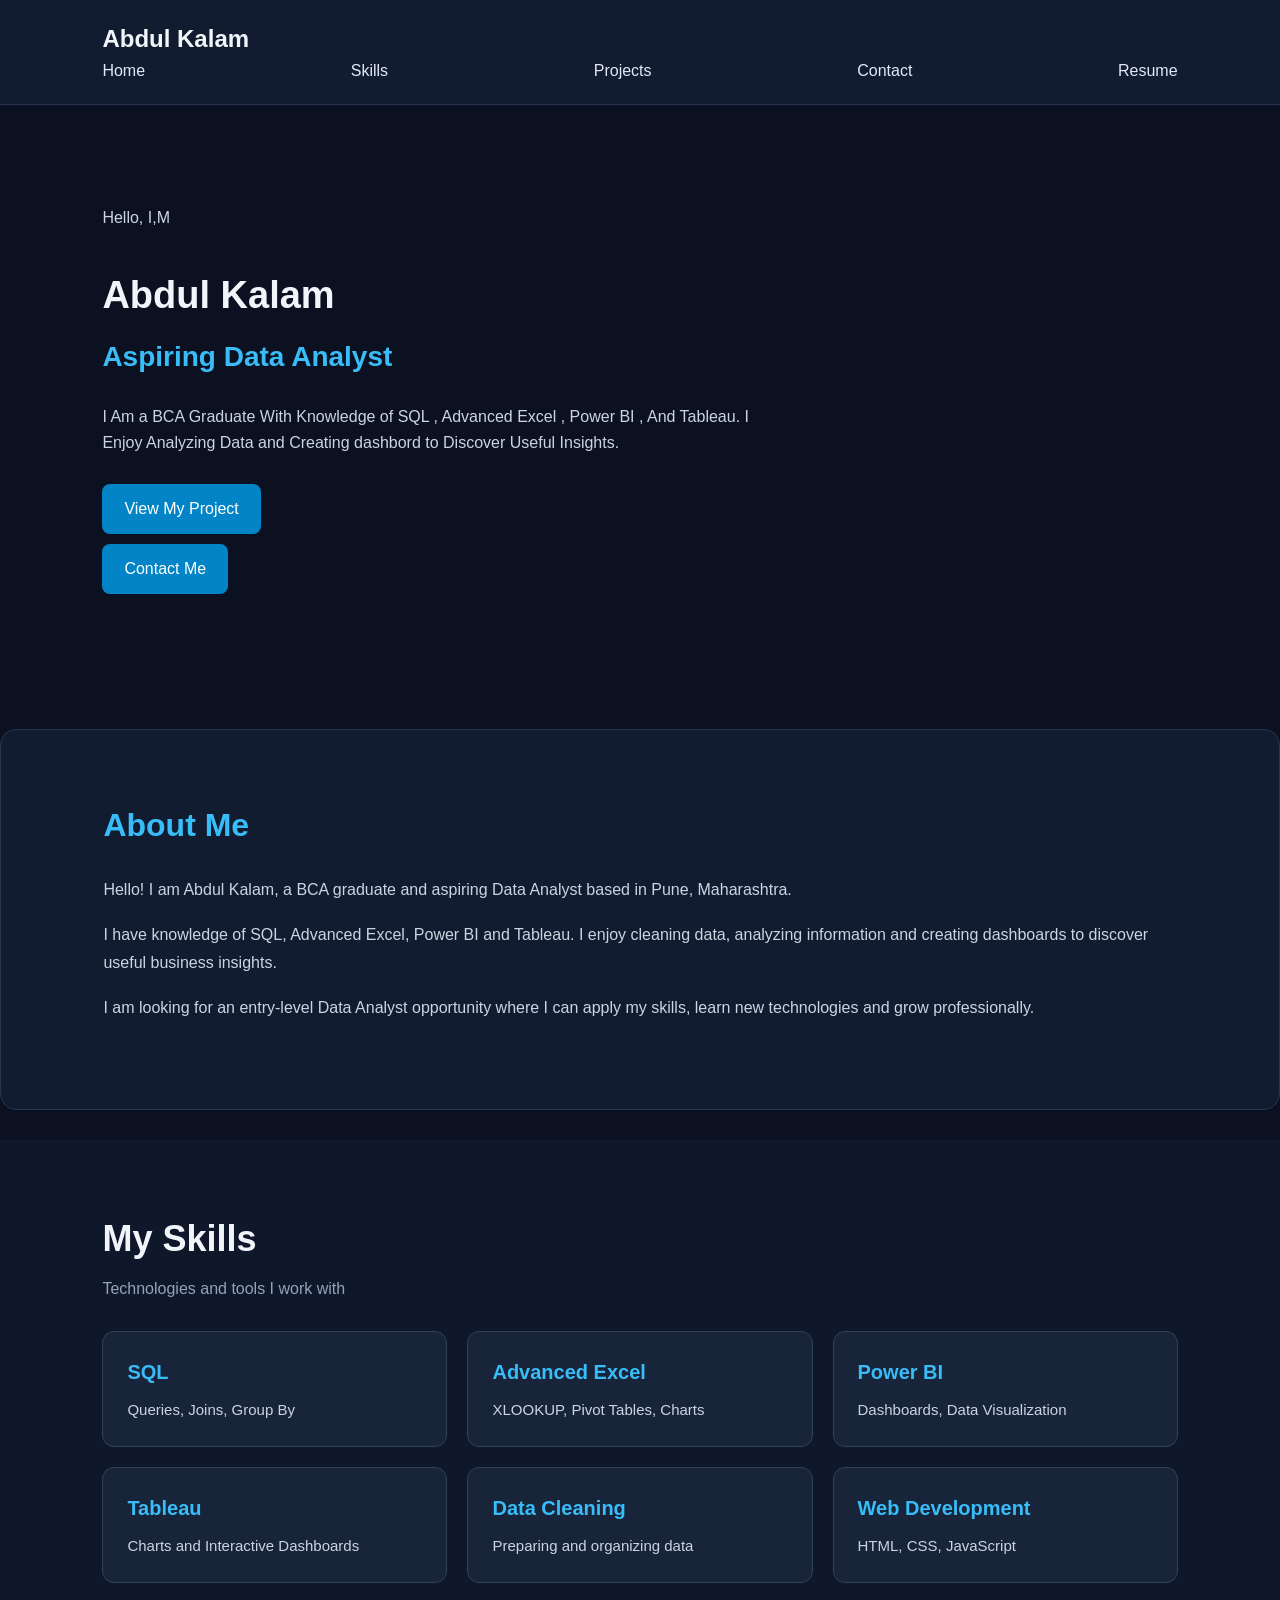
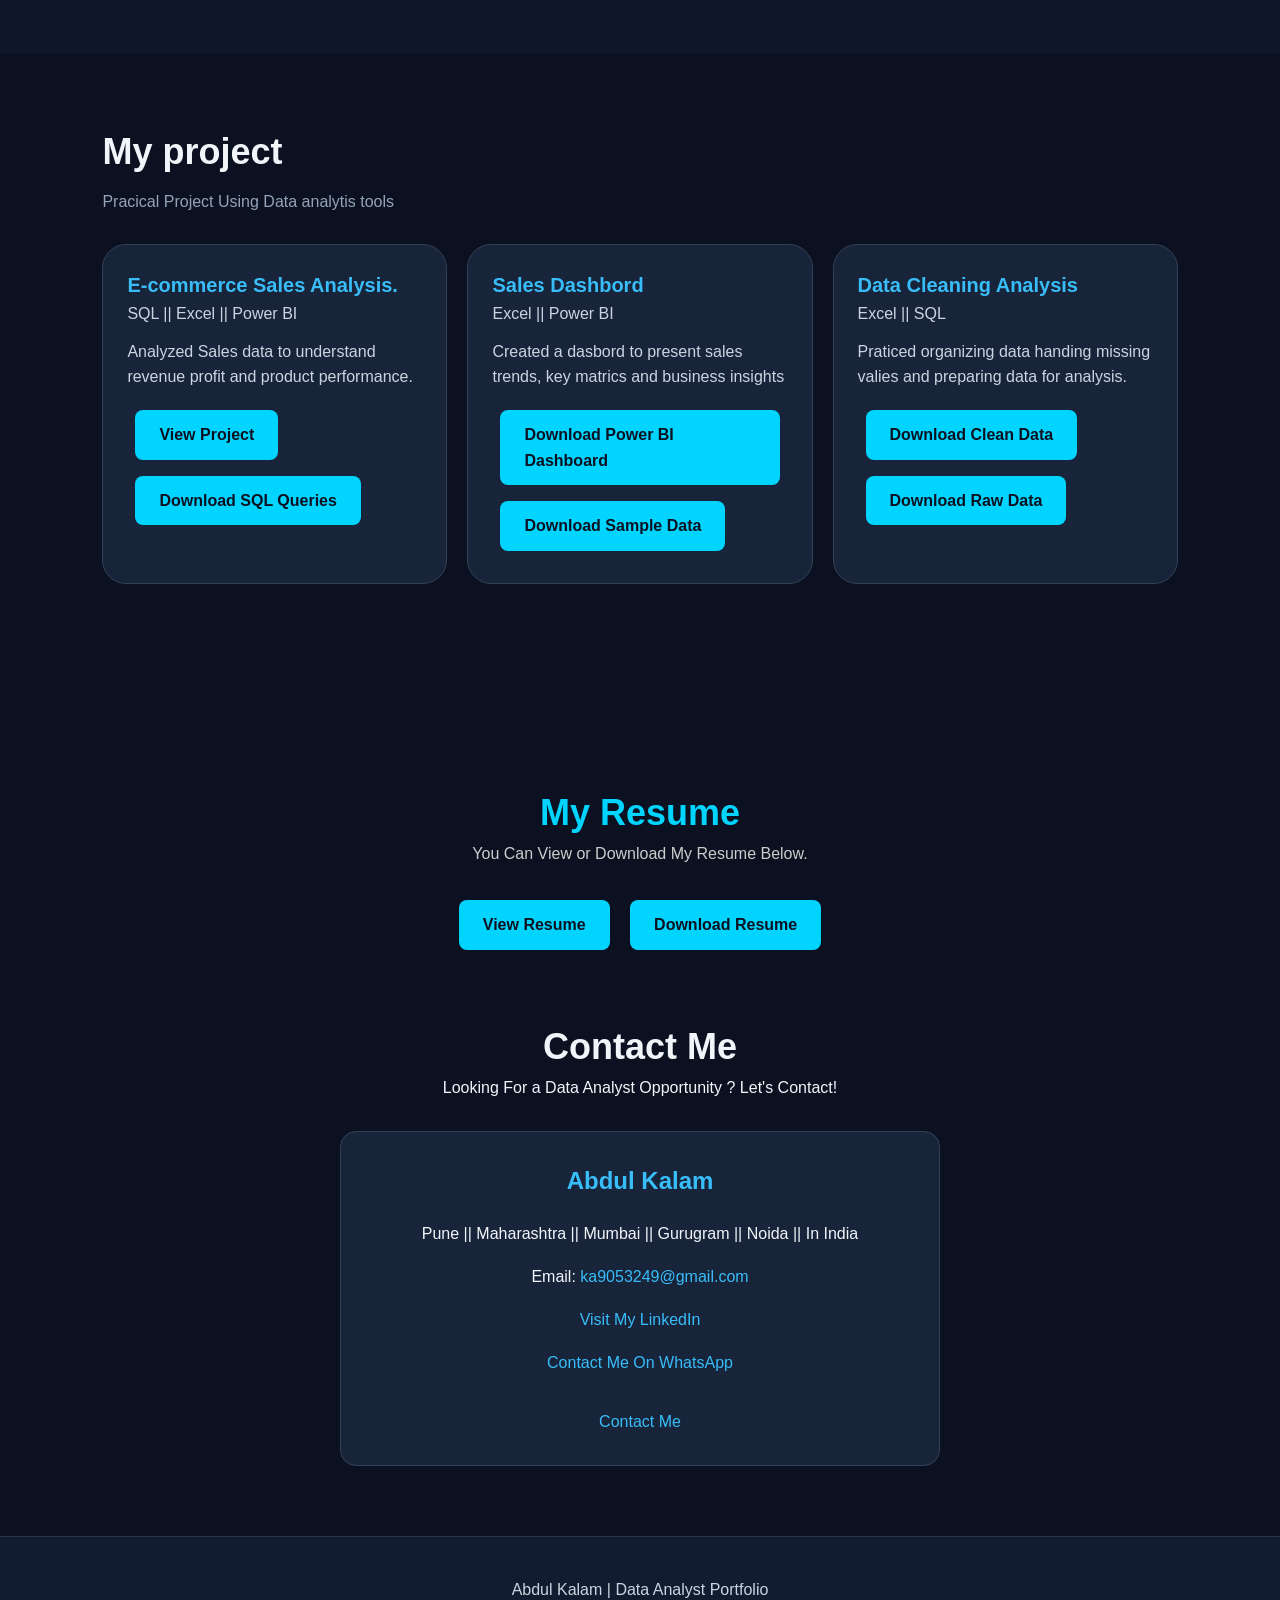
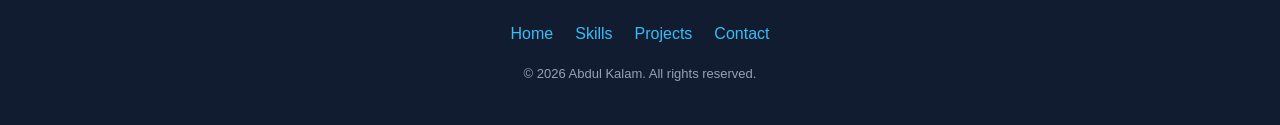
<file: index.html>
<!DOCTYPE html>
<html lang="en">
    <meta charset="UTF-8">
    <meta name="viewport" content="width=device-width, initial-scale=1.0">
    <title>AbdulKalam | Data Analysis Portfolio</title>
    <link rel="stylesheet" href = "style.css">
</head>
<body>
   <header><h2>Abdul Kalam </h2>
    <nav>
        <a href = "#home"> Home</a>
        <a href = "#skills"> Skills </a>
        <a href = "#projects"> Projects </a>
        <a href = "#contact"> Contact </a>
        <a href= "#resume"> Resume </a>
    </nav>
</header> 

<main>
   <section id="home">
    <p>Hello, I,M</p>
    <h1>Abdul Kalam</h1>
    <h2>Aspiring Data Analyst</h2>

    <p>
        I Am a BCA Graduate With Knowledge of
        SQL , Advanced Excel , Power BI , And Tableau.
        I Enjoy Analyzing Data and Creating dashbord to Discover
        Useful
        Insights.
    </p>

    <a href="#projects">View My Project</a>
    <a href="#contact">Contact Me</a>

   </section>
   <section id="about">
  <h2>About Me</h2>

  <p>
    Hello! I am Abdul Kalam, a BCA graduate
    and aspiring Data Analyst based in Pune,
    Maharashtra.
  </p>

  <p>
    I have knowledge of SQL, Advanced Excel,
    Power BI and Tableau. I enjoy cleaning data,
    analyzing information and creating dashboards
    to discover useful business insights.
  </p>

  <p>
    I am looking for an entry-level Data Analyst
    opportunity where I can apply my skills,
    learn new technologies and grow professionally.
  </p>
</section>
<section id="skills">
  <h2>My Skills</h2>
  <p class="section-subtitle">
    Technologies and tools I work with</p>

  <div class="skills-container">

    <div class="skill-card" 
    onclick="showskill('sql')">
      <h3>SQL</h3>
      <p>Queries, Joins, Group By</p>
    </div>

    <div class="skill-card"
    onclick="showskill('excel')">
      <h3>Advanced Excel</h3>
      <p>XLOOKUP, Pivot Tables, Charts</p>
    </div>

    <div class="skill-card"
    onclick="showskill('powerbi')">
      <h3>Power BI</h3>
      <p>Dashboards, Data Visualization</p>
    </div>

    <div class="skill-card"
    onclick="showskill('tableau')">
      <h3>Tableau</h3>
      <p>Charts and Interactive Dashboards</p>
    </div>

    <div class="skill-card"
    onclick="showskill('datacleaning')">
      <h3>Data Cleaning</h3>
      <p>Preparing and organizing data</p>
    </div>

    <div class="skill-card"
    onclick="showskill('webdevelopment')">
      <h3>Web Development</h3>
      <p>HTML, CSS, JavaScript</p>
    </div>

  </div>
  <div id="skill-details"
  class="skill-details" hidden>
</div>
</section>

<section id="projects">
  <h2>My project</h2>
  <p class="section-subtitle">
    Pracical Project Using Data analytis tools
  </p>
  <div class="projects-container">
    <div class="project-card">
      <h3>E-commerce Sales Analysis.</h3>
      <p class="Project-Tools"> SQL || Excel || Power BI </p>
      <P>Analyzed Sales data to understand revenue
        profit and product performance.
      </P>
    <a href="Project/ecommerce_project_insijects.txt"
     target="_blank"
     class="resume-btn">
     View Project
    </a>

     <a href="https://github.com/Abdul8418/abdul-kalam-portfolio/raw/refs/heads/main/Project/ecommerce_sales_analysis.sql"
     class="resume-btn">
     Download SQL Queries
    </a>
    </div>
    <div class="project-card">
      <h3>Sales Dashbord</h3>
      <p class="project-tools">Excel || Power BI</p>
      <p>Created a dasbord to present sales trends,
              key matrics and business insights
      </p>
    <a href="https://github.com/Abdul8418/abdul-kalam-portfolio/raw/refs/heads/main/Project/Ecommerce%20Dasboard.pbix"
     class="resume-btn">
     Download Power BI Dashboard
   </a>
      <a href="Projects/sales_dashboard_data.csv"
      class="resume-btn"download>
    Download Sample Data</a>
    </div>
    <div class="project-card">
      <h3>Data Cleaning Analysis</h3>
      <p class="project-tools">
        Excel || SQL</p>
    <p>Praticed organizing data handing missing 
         valies and preparing data for analysis.</p>
    <a href="Projects/Data_cleaning_Cleaned.xlsx"
    class="resume-btn"Download>
    Download Clean Data</a>
  <a href="Projects/data_cleaning_raw.csv"
  class="resume-btn"download>
 Download Raw Data</a>   

    </div>
  </div>
</section>
<section id="contact">
<section id="resume">
    <h2>My Resume</h2>
    <p>You Can View or Download My Resume Below.</p>
    <a href="Assets/Abdul_Kalam_Resume.pdf" target="_blank"
    class="resume-btn">View Resume</a>
    <a href="Assets/Abdul_Kalam_Resume.pdf" download class="resume-btn">Download Resume</a>
  </section>
  <h2>Contact Me</h2>
  <p class="section-cubtitle">
    Looking For a Data Analyst Opportunity ?
     Let's Contact!
  </p>
  <div class="contact-card">
    <h3>Abdul Kalam</h3>
    <p>Pune || Maharashtra || Mumbai || Gurugram || Noida || In India</p>
    <p>Email: <a href="mailto:ka9053249@gmail.com">ka9053249@gmail.com</a></p>
    <p><a href="https://www.linkedin.com/in/abdul-kalam-ansari8418" target="_blank" rel=noopener noreferrer">
      Visit My LinkedIn
    </a></p>
    <p><a href="https://wa.me/qr/QIUCAYEWCVBUB1" target="_blank" rel=noopener noreferrer">
     Contact Me On WhatsApp
    </a></p>
    <a class="contact-button" 
    href="mailto:ka9053249@gmail.com">Contact Me
    </a>
  </div>
</section>
<footer class="footer">
  <p>Abdul Kalam | Data Analyst Portfolio</p>

  <div class="footer-links">
    <a href="#home">Home</a>
    <a href="#skills">Skills</a>
    <a href="#projects">Projects</a>
    <a href="#contact">Contact</a>
  </div>

  <p class="copyright">
    &copy; 2026 Abdul Kalam. All rights reserved.
  </p>
</footer>
</main>
<script src="csript.js"></script>
</body>
</html>
</file>
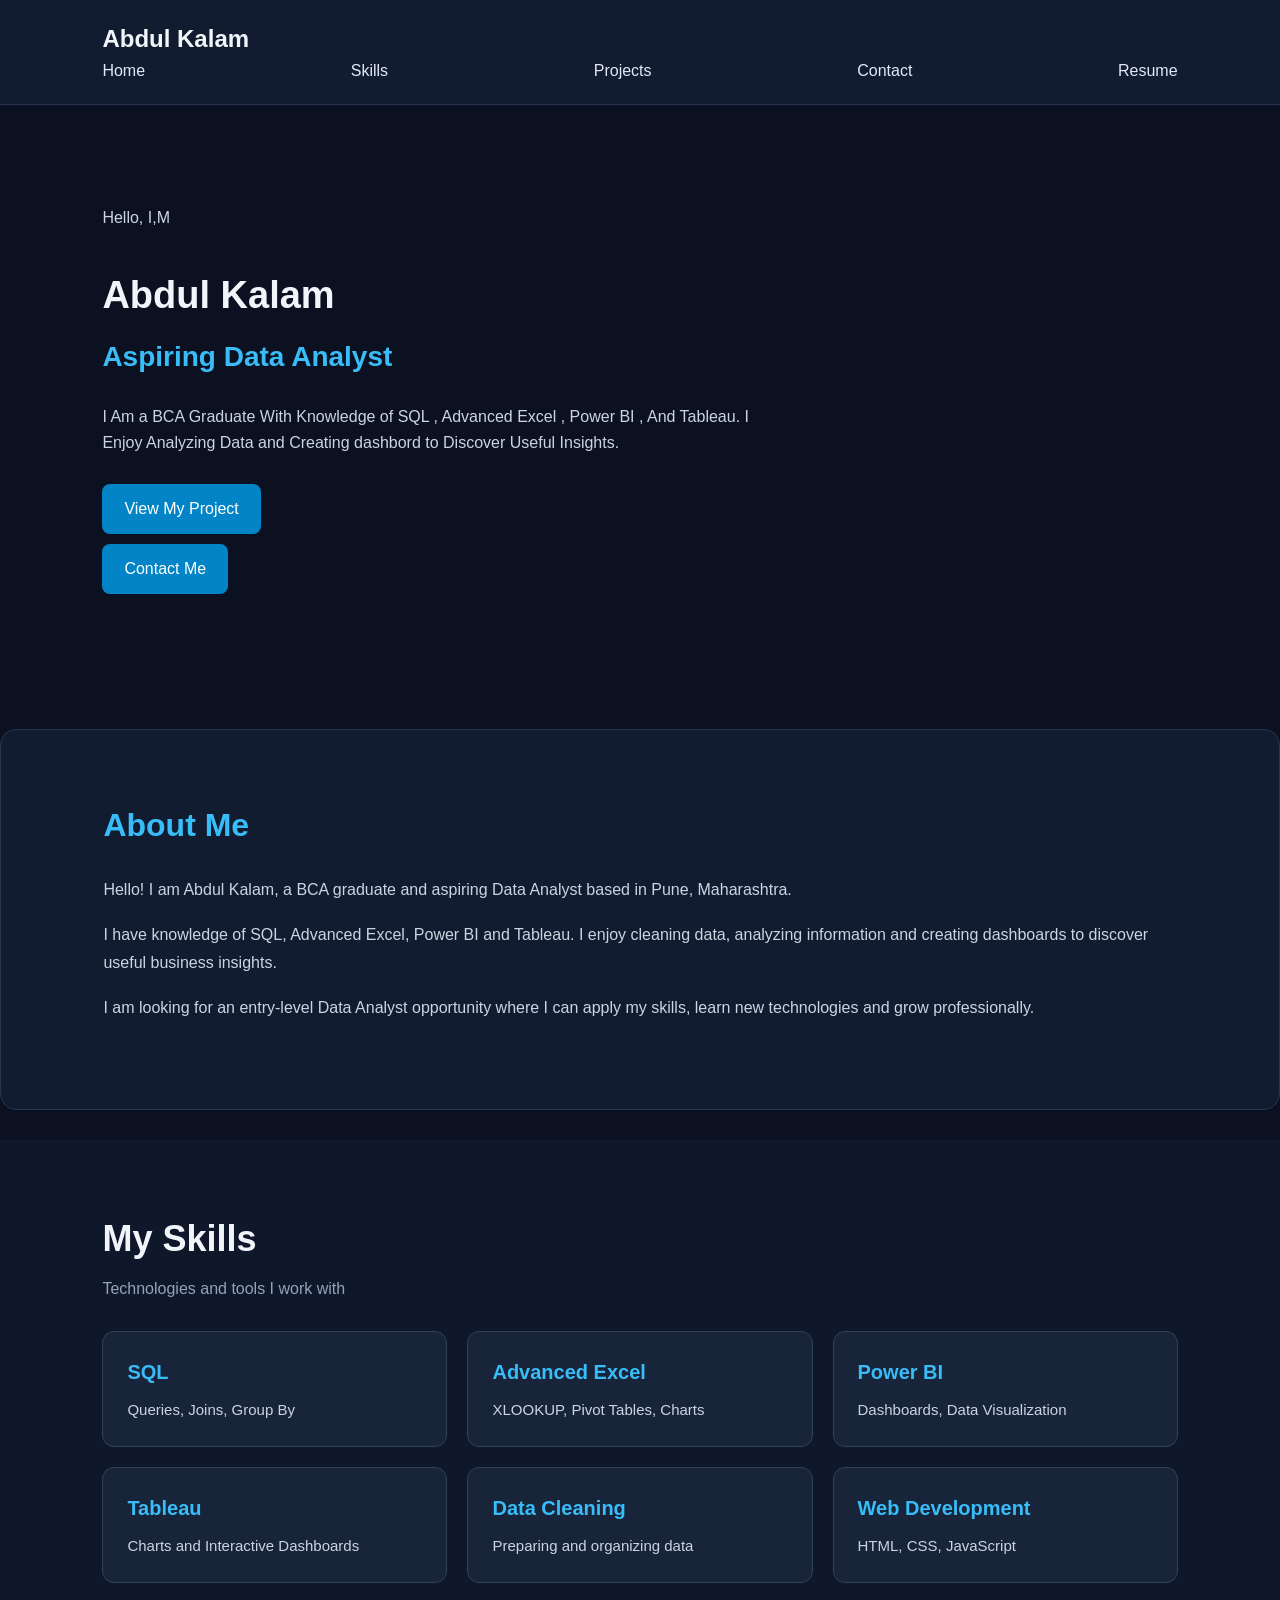
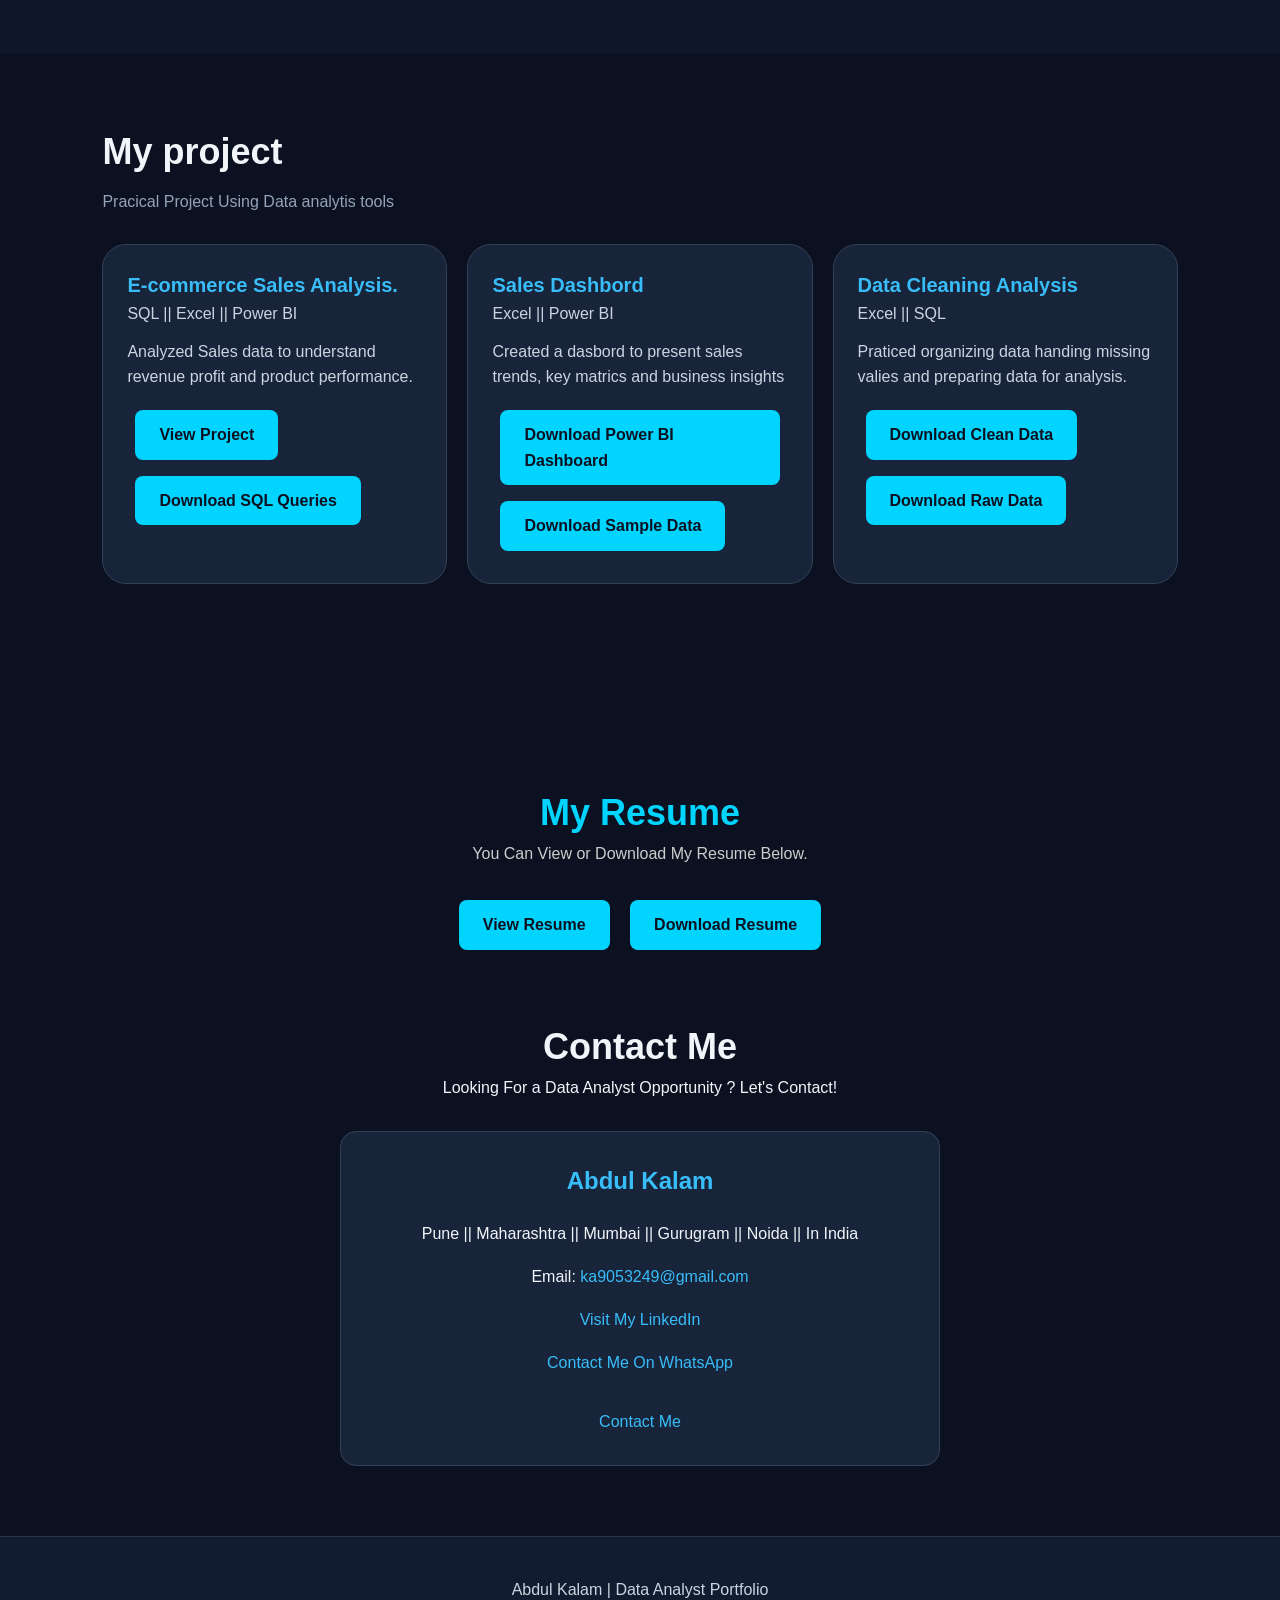
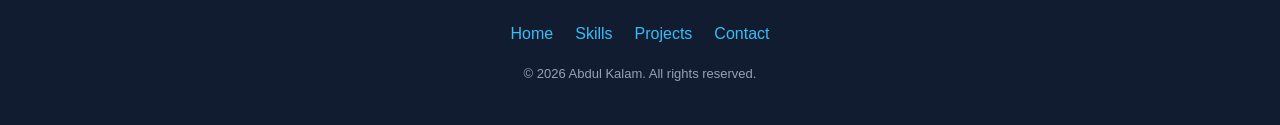
<file: Indelx.html>
<!DOCTYPE html>
<html lang="en">
    <meta charset="UTF-8">
    <meta name="viewport" content="width=device-width, initial-scale=1.0">
    <title>AbdulKalam | Data Analysis Portfolio</title>
    <link rel="stylesheet" href = "index.css">
</head>
<body>
   <header><h2>Abdul Kalam </h2>
    <nav>
        <a href = "#home"> Home</a>
        <a href = "#skills"> Skills </a>
        <a href = "#projects"> Projects </a>
        <a href = "#contact"> Contact </a>
        <a href= "#resume"> Resume </a>
    </nav>
</header> 

<main>
   <section id="home">
    <p>Hello, I,M</p>
    <h1>Abdul Kalam</h1>
    <h2>Aspiring Data Analyst</h2>

    <p>
        I Am a BCA Graduate With Knowledge of
        SQL , Advanced Excel , Power BI , And Tableau.
        I Enjoy Analyzing Data and Creating dashbord to Discover
        Useful
        Insights.
    </p>

    <a href="#projects">View My Project</a>
    <a href="#contact">Contact Me</a>

   </section>
   <section id="about">
  <h2>About Me</h2>

  <p>
    Hello! I am Abdul Kalam, a BCA graduate
    and aspiring Data Analyst based in Pune,
    Maharashtra.
  </p>

  <p>
    I have knowledge of SQL, Advanced Excel,
    Power BI and Tableau. I enjoy cleaning data,
    analyzing information and creating dashboards
    to discover useful business insights.
  </p>

  <p>
    I am looking for an entry-level Data Analyst
    opportunity where I can apply my skills,
    learn new technologies and grow professionally.
  </p>
</section>
<section id="skills">
  <h2>My Skills</h2>
  <p class="section-subtitle">
    Technologies and tools I work with</p>

  <div class="skills-container">

    <div class="skill-card" 
    onclick="showskill('sql')">
      <h3>SQL</h3>
      <p>Queries, Joins, Group By</p>
    </div>

    <div class="skill-card"
    onclick="showskill('excel')">
      <h3>Advanced Excel</h3>
      <p>XLOOKUP, Pivot Tables, Charts</p>
    </div>

    <div class="skill-card"
    onclick="showskill('powerbi')">
      <h3>Power BI</h3>
      <p>Dashboards, Data Visualization</p>
    </div>

    <div class="skill-card"
    onclick="showskill('tableau')">
      <h3>Tableau</h3>
      <p>Charts and Interactive Dashboards</p>
    </div>

    <div class="skill-card"
    onclick="showskill('datacleaning')">
      <h3>Data Cleaning</h3>
      <p>Preparing and organizing data</p>
    </div>

    <div class="skill-card"
    onclick="showskill('webdevelopment')">
      <h3>Web Development</h3>
      <p>HTML, CSS, JavaScript</p>
    </div>

  </div>
  <div id="skill-details"
  class="skill-details" hidden>
</div>
</section>

<section id="projects">
  <h2>My project</h2>
  <p class="section-subtitle">
    Pracical Project Using Data analytis tools
  </p>
  <div class="projects-container">
    <div class="project-card">
      <h3>E-commerce Sales Analysis.</h3>
      <p class="Project-Tools"> SQL || Excel || Power BI </p>
      <P>Analyzed Sales data to understand revenue
        profit and product performance.
      </P>
      <a href="Projects/ecommerce_project_insijects.txt"="_blank" class="
      resume-btn">View Project</a>
      <a href="Projects/ecommerce_sales_analysis.sql"
      class="resume-btn"
      download>Download SQL Queries</a>
    </div>
    <div class="project-card">
      <h3>Sales Dashbord</h3>
      <p class="project-tools">Excel || Power BI</p>
      <p>Created a dasbord to present sales trends,
              key matrics and business insights
      </p>
      <a href="Projects/Ecommerce Dasboard.pbix"
      class="resume-btn" download>
      Download Power BI Dashboard</a>

      <a href="Projects/sales_dashboard_data.csv"
      class="resume-btn"download>
    Download Sample Data</a>
    </div>
    <div class="project-card">
      <h3>Data Cleaning Analysis</h3>
      <p class="project-tools">
        Excel || SQL</p>
    <p>Praticed organizing data handing missing 
         valies and preparing data for analysis.</p>
    <a href="Projects/Data_cleaning_Cleaned.xlsx"
    class="resume-btn"Download>
    Download Clean Data</a>
  <a href="Projects/data_cleaning_raw.csv"
  class="resume-btn"download>
 Download Raw Data</a>   

    </div>
  </div>
</section>
<section id="contact">
<section id="resume">
    <h2>My Resume</h2>
    <p>You Can View or Download My Resume Below.</p>
    <a href="Assets/Abdul_Kalam_Resume.pdf" target="_blank"
    class="resume-btn">View Resume</a>
    <a href="Assets/Abdul_Kalam_Resume.pdf" download class="resume-btn">Download Resume</a>
  </section>
  <h2>Contact Me</h2>
  <p class="section-cubtitle">
    Looking For a Data Analyst Opportunity ?
     Let's Contact!
  </p>
  <div class="contact-card">
    <h3>Abdul Kalam</h3>
    <p>Pune || Maharashtra || Mumbai || Gurugram || Noida || In India</p>
    <p>Email: <a href="mailto:ka9053249@gmail.com">ka9053249@gmail.com</a></p>
    <p><a href="https://www.linkedin.com/in/abdul-kalam-ansari8418" target="_blank" rel=noopener noreferrer">
      Visit My LinkedIn
    </a></p>
    <p><a href="https://wa.me/qr/QIUCAYEWCVBUB1" target="_blank" rel=noopener noreferrer">
     Contact Me On WhatsApp
    </a></p>
    <a class="contact-button" 
    href="mailto:ka9053249@gmail.com">Contact Me
    </a>
  </div>
</section>
<footer class="footer">
  <p>Abdul Kalam | Data Analyst Portfolio</p>

  <div class="footer-links">
    <a href="#home">Home</a>
    <a href="#skills">Skills</a>
    <a href="#projects">Projects</a>
    <a href="#contact">Contact</a>
  </div>

  <p class="copyright">
    &copy; 2026 Abdul Kalam. All rights reserved.
  </p>
</footer>
</main>
<script src="csript.js"></script>
</body>
</html>
</file>
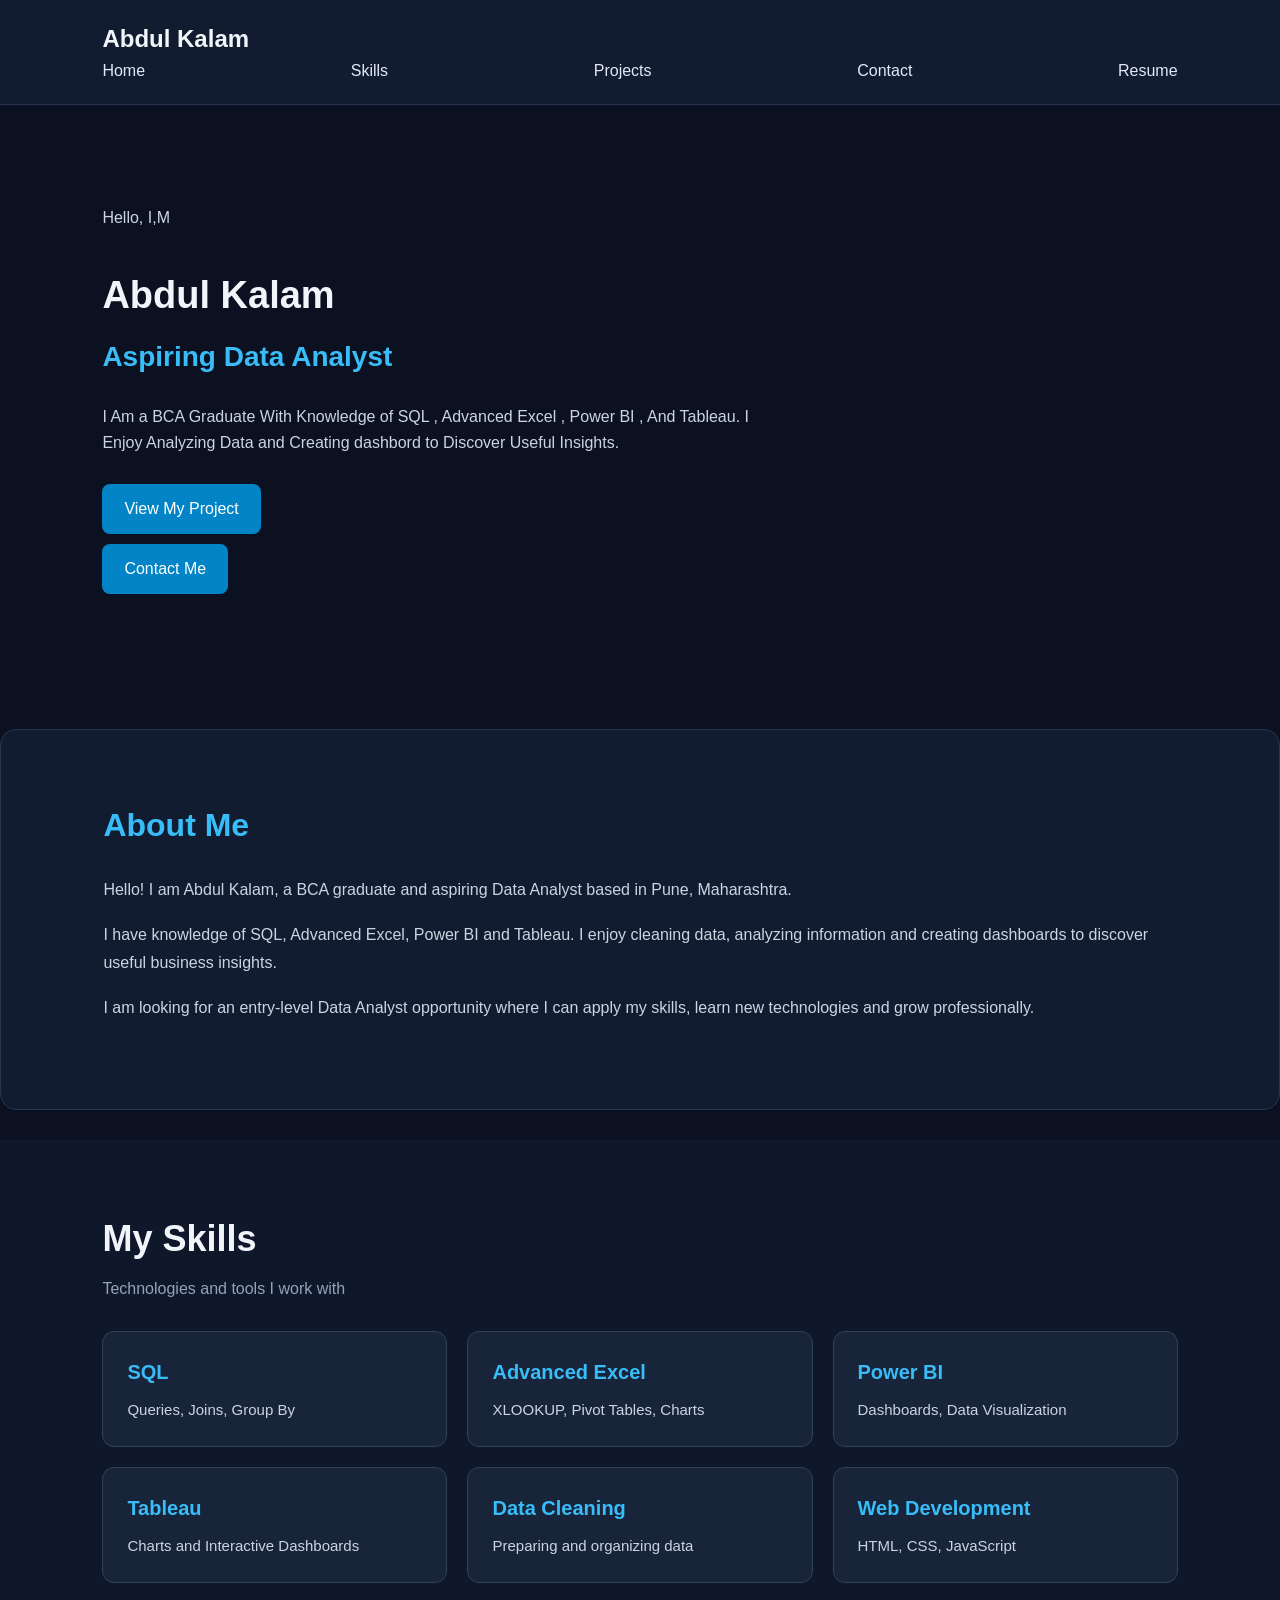
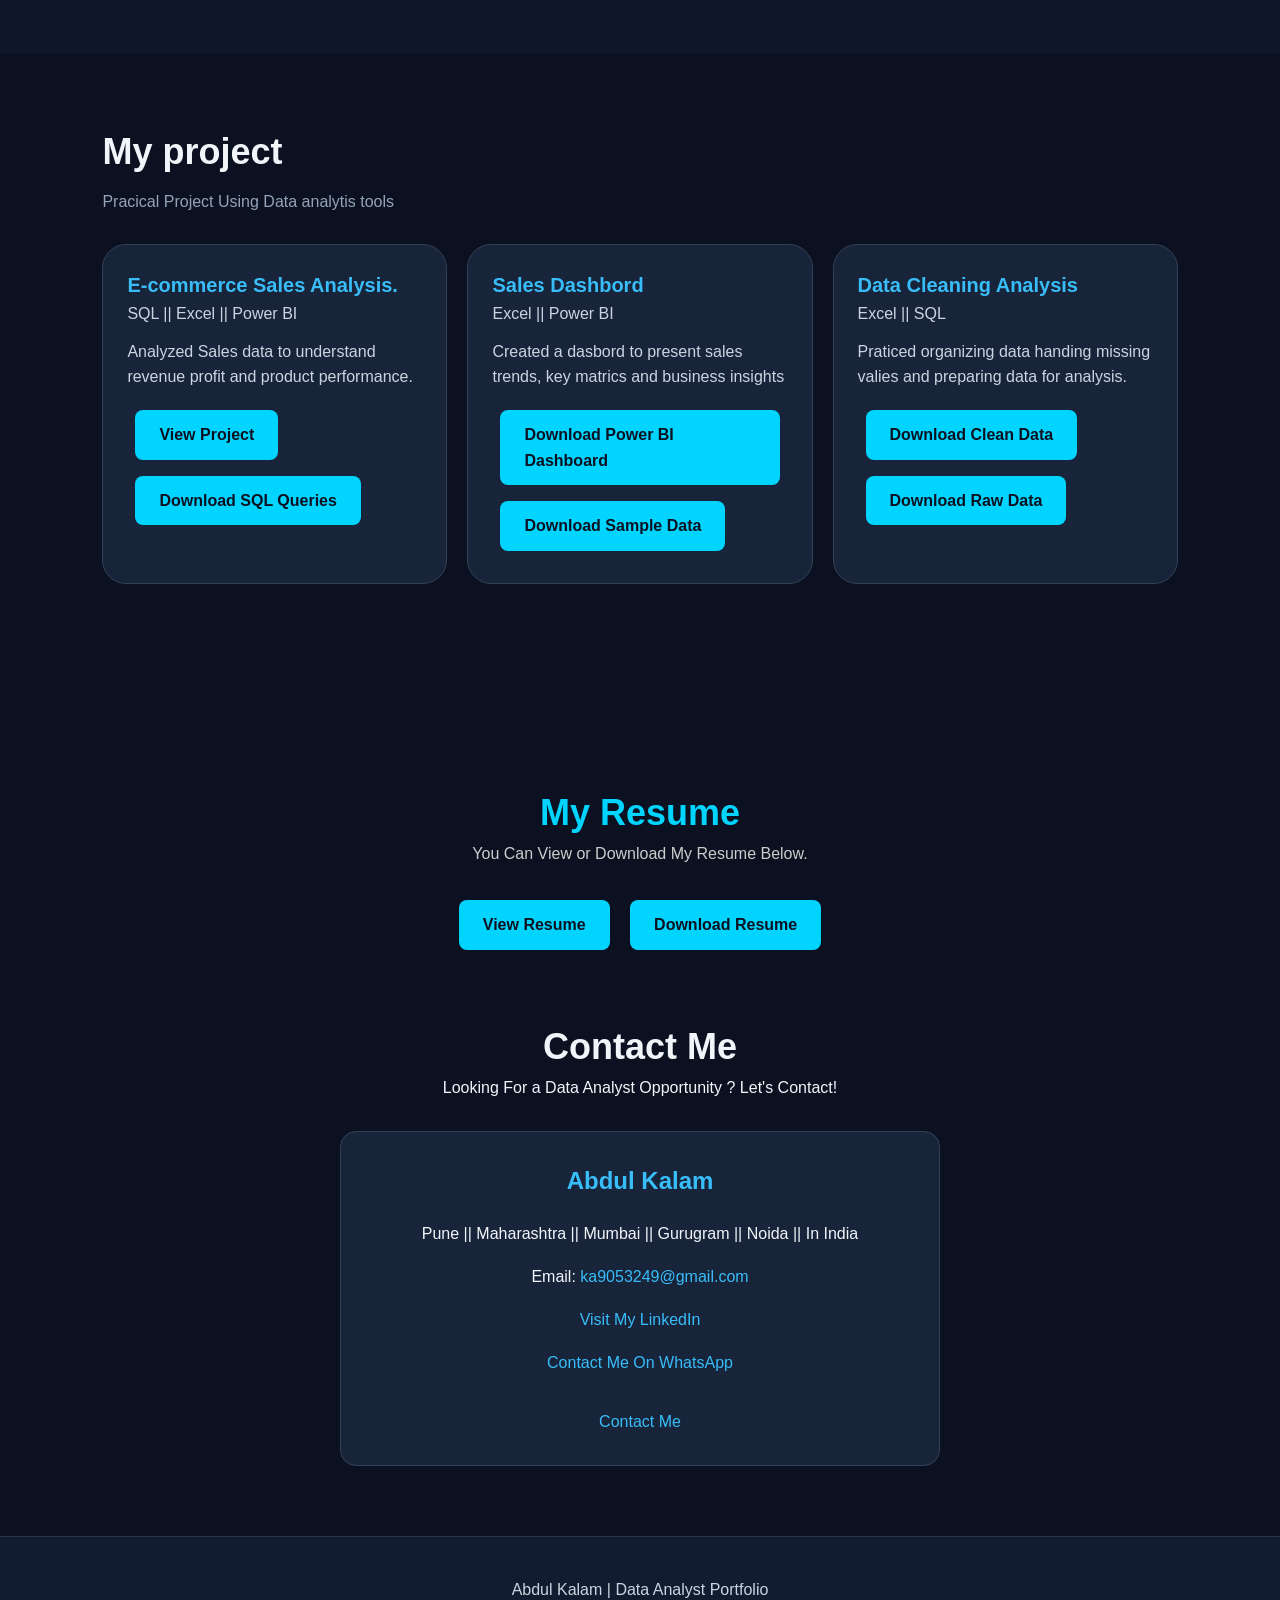
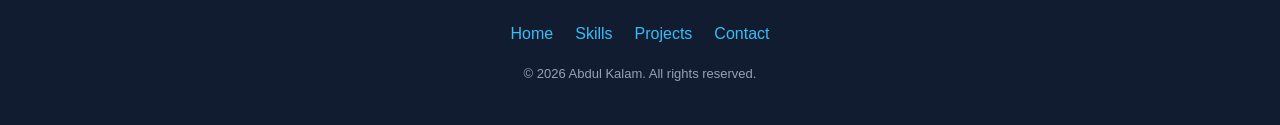
<file: indelx.html>
<!DOCTYPE html>
<html lang="en">
    <meta charset="UTF-8">
    <meta name="viewport" content="width=device-width, initial-scale=1.0">
    <title>AbdulKalam | Data Analysis Portfolio</title>
    <link rel="stylesheet" href = "index.css">
</head>
<body>
   <header><h2>Abdul Kalam </h2>
    <nav>
        <a href = "#home"> Home</a>
        <a href = "#skills"> Skills </a>
        <a href = "#projects"> Projects </a>
        <a href = "#contact"> Contact </a>
        <a href= "#resume"> Resume </a>
    </nav>
</header> 

<main>
   <section id="home">
    <p>Hello, I,M</p>
    <h1>Abdul Kalam</h1>
    <h2>Aspiring Data Analyst</h2>

    <p>
        I Am a BCA Graduate With Knowledge of
        SQL , Advanced Excel , Power BI , And Tableau.
        I Enjoy Analyzing Data and Creating dashbord to Discover
        Useful
        Insights.
    </p>

    <a href="#projects">View My Project</a>
    <a href="#contact">Contact Me</a>

   </section>
   <section id="about">
  <h2>About Me</h2>

  <p>
    Hello! I am Abdul Kalam, a BCA graduate
    and aspiring Data Analyst based in Pune,
    Maharashtra.
  </p>

  <p>
    I have knowledge of SQL, Advanced Excel,
    Power BI and Tableau. I enjoy cleaning data,
    analyzing information and creating dashboards
    to discover useful business insights.
  </p>

  <p>
    I am looking for an entry-level Data Analyst
    opportunity where I can apply my skills,
    learn new technologies and grow professionally.
  </p>
</section>
<section id="skills">
  <h2>My Skills</h2>
  <p class="section-subtitle">
    Technologies and tools I work with</p>

  <div class="skills-container">

    <div class="skill-card" 
    onclick="showskill('sql')">
      <h3>SQL</h3>
      <p>Queries, Joins, Group By</p>
    </div>

    <div class="skill-card"
    onclick="showskill('excel')">
      <h3>Advanced Excel</h3>
      <p>XLOOKUP, Pivot Tables, Charts</p>
    </div>

    <div class="skill-card"
    onclick="showskill('powerbi')">
      <h3>Power BI</h3>
      <p>Dashboards, Data Visualization</p>
    </div>

    <div class="skill-card"
    onclick="showskill('tableau')">
      <h3>Tableau</h3>
      <p>Charts and Interactive Dashboards</p>
    </div>

    <div class="skill-card"
    onclick="showskill('datacleaning')">
      <h3>Data Cleaning</h3>
      <p>Preparing and organizing data</p>
    </div>

    <div class="skill-card"
    onclick="showskill('webdevelopment')">
      <h3>Web Development</h3>
      <p>HTML, CSS, JavaScript</p>
    </div>

  </div>
  <div id="skill-details"
  class="skill-details" hidden>
</div>
</section>

<section id="projects">
  <h2>My project</h2>
  <p class="section-subtitle">
    Pracical Project Using Data analytis tools
  </p>
  <div class="projects-container">
    <div class="project-card">
      <h3>E-commerce Sales Analysis.</h3>
      <p class="Project-Tools"> SQL || Excel || Power BI </p>
      <P>Analyzed Sales data to understand revenue
        profit and product performance.
      </P>
      <a href="Projects/ecommerce_project_insijects.txt"="_blank" class="
      resume-btn">View Project</a>
      <a href="Projects/ecommerce_sales_analysis.sql"
      class="resume-btn"
      download>Download SQL Queries</a>
    </div>
    <div class="project-card">
      <h3>Sales Dashbord</h3>
      <p class="project-tools">Excel || Power BI</p>
      <p>Created a dasbord to present sales trends,
              key matrics and business insights
      </p>
      <a href="Projects/Ecommerce Dasboard.pbix"
      class="resume-btn" download>
      Download Power BI Dashboard</a>

      <a href="Projects/sales_dashboard_data.csv"
      class="resume-btn"download>
    Download Sample Data</a>
    </div>
    <div class="project-card">
      <h3>Data Cleaning Analysis</h3>
      <p class="project-tools">
        Excel || SQL</p>
    <p>Praticed organizing data handing missing 
         valies and preparing data for analysis.</p>
    <a href="Projects/Data_cleaning_Cleaned.xlsx"
    class="resume-btn"Download>
    Download Clean Data</a>
  <a href="Projects/data_cleaning_raw.csv"
  class="resume-btn"download>
 Download Raw Data</a>   

    </div>
  </div>
</section>
<section id="contact">
<section id="resume">
    <h2>My Resume</h2>
    <p>You Can View or Download My Resume Below.</p>
    <a href="Assets/Abdul_Kalam_Resume.pdf" target="_blank"
    class="resume-btn">View Resume</a>
    <a href="Assets/Abdul_Kalam_Resume.pdf" download class="resume-btn">Download Resume</a>
  </section>
  <h2>Contact Me</h2>
  <p class="section-cubtitle">
    Looking For a Data Analyst Opportunity ?
     Let's Contact!
  </p>
  <div class="contact-card">
    <h3>Abdul Kalam</h3>
    <p>Pune || Maharashtra || Mumbai || Gurugram || Noida || In India</p>
    <p>Email: <a href="mailto:ka9053249@gmail.com">ka9053249@gmail.com</a></p>
    <p><a href="https://www.linkedin.com/in/abdul-kalam-ansari8418" target="_blank" rel=noopener noreferrer">
      Visit My LinkedIn
    </a></p>
    <p><a href="https://wa.me/qr/QIUCAYEWCVBUB1" target="_blank" rel=noopener noreferrer">
     Contact Me On WhatsApp
    </a></p>
    <a class="contact-button" 
    href="mailto:ka9053249@gmail.com">Contact Me
    </a>
  </div>
</section>
<footer class="footer">
  <p>Abdul Kalam | Data Analyst Portfolio</p>

  <div class="footer-links">
    <a href="#home">Home</a>
    <a href="#skills">Skills</a>
    <a href="#projects">Projects</a>
    <a href="#contact">Contact</a>
  </div>

  <p class="copyright">
    &copy; 2026 Abdul Kalam. All rights reserved.
  </p>
</footer>
</main>
<script src="csript.js"></script>
</body>
</html>
</file>
<file: style.css>
*{
    margin: 0;
    padding: 0;
    box-sizing: border-box;
}
html{
    scroll-behavior: smooth;
}

body{
    font-family: Arial, sans-serif;
    background-color: #0b1120;
    color: #f1f5f9;
    line-height: 1.6;
}

header{
    background-color: #111c30;
    padding: 20px 8%;
    border-bottom: 1px solid #26354d;
}

nav{
    display: flex;
    justify-content: space-between;
    align-items: center;
    flex-wrap: wrap;
    gap: 20px;
}

nav h2{
    color: #38bdf8;
}
 nav ul{
    display: flex;
    list-style: none;
    gap: 24px;
    flex-wrap: wrap;
 }

 nav a{
    color: #e2e8f8;
    text-decoration: none;
 }
 nav a:hover{
    color: #38bdf8;
 }
 
 #home{
    min-width: 80vh;
    padding: 100px 8%;
    display: flex;
    flex-direction: column;
    justify-content: center;
    align-items: center;
    align-items: flex-start;
 }

 #home p  :first-child{
    color: #38bdf8;
    font-size: 20px;

 }
 #home h1{
    font-size: clamp(38px, 6vw, 6px);
    margin: 10px 0;

 }

 #home h2{
    color: #38bdf8;
    font-size: 28px;
    margin-bottom: 24px;
 }

 #home p{
    max-width : 650px;
    color: #cbd5e1;
    margin-bottom: 24px;
 }

 #home a{
    display: inline-block;
    color:  white;
    background: #0284c7;
    text-decoration: none;
    padding: 12px 22px;
    border-radius: 8px;
    margin: 5px 8px 5px 0;
 }

 #home a:hover{
    background: #0369a1;
 }

 @media (max-width: 600px){
    header{
        padding: 18px 5%;
    }
    nav{
        flex-direction: column;
        align-items: flex-start;
    }
    nav ul{
       gap: 14px;
    }
    #home{
        padding: 70px 6%;
    }
    
 }

 /* About Me Section */
#about {
  padding: 70px 8%;
  max-width: 1300px;
  margin: 0 auto;
}

#about h2 {
  color: #38bdf8;
  font-size: 32px;
  margin-bottom: 25px;
}

#about p {
  color: #cbd5e1;
  font-size: 16px;
  line-height: 1.8;
  margin-bottom: 16px;
  max-width: 100%;
  overflow-wrap: anywhere;
}

#about {
  background: #111c30;
  border: 1px solid #26354d;
  border-radius: 16px;
  margin-top: 30px;
  margin-bottom: 30px;
}

@media (max-width: 600px) {
  #about {
    padding: 35px 6%;
    margin-left: 5%;
    margin-right: 5%;
  }

  #about h2 {
    font-size: 28px;
  }
}

/* Skills Section */
#skills {
  padding: 60px 8%;
  background: #0f172a;

}
#skills{
  padding: 70px 8%;
}

#skills h2 {
  font-size: 36px;
  color: #f1f5f9;
  margin-bottom: 8px;
}
.section-subtitle{
  color: #94a3b8;
  margin-bottom: 30px;

}
.skills-container{
  display: grid;
  grid-template-columns: repeat(3,minmax(0,1fr));
  gap: 20px;
}
.skill-card{
  background: #17243a;
  border: 1px solid #334155;
  border-radius: 12px;
 padding: 24px;
}
.skill-card:hover{
  transform: translateY(-5px);
  border-color: #38bdf8;
}
.skill-card h3{
  color: #38bdf8;
  margin-bottom: 10px;
  font-size: 20px;
}
.skill-card p{
  color: #cbd5e1;
  font-size: 15px;

}

@media(max-width:768px){
  .skills-container{
    grid-template-columns: repeat(2,mixnmax(0,1fr));

  }

}
@media(max-width:480px){
  .skills-container{
    grid-template-columns: 1fr;
  }
}

/* projects section */

#projects{
  padding: 70px 8%;
}
#projects h2{
  font-size: 36px;
  color: #f1f5f9;
  margin-bottom: 8px;

}
.projects-container{
  display:grid;
  grid-template-columns: repeat(3,minmax(0,1fr));
  gap: 20px
}
.project-card{
  background: #17243a;
  border: 1px solid #334155;
  border-radius: 24px;
  padding: 24px;
  transition: 0.3s;
}
.project-card:hover{
  transform: translateY(-5px);
  border-color: #38bdf8;
}

.project-card h3{
  color: #38bdf8;
  font-size: 20px;
  margin-bottom: 12 px;
}
.project-card p{
  color: #cbd5e1;
  margin-bottom: 12px;
}
.project-card.project-tools{
  color: #fbbf24;
  font-size: 14px;
}
@media(max-width: 768px){
  .projects-container{
    grid-template-columns: repeat(2,minmax(0, 1fr));
  }
}
@media(max-width:480px){
  .projects-container{
    grid-template-columns: 1fr;
  }
}

/* contct me */

#contact{
  padding: 70px 8%;
  text-align: center;
}
#contact h2{
  font-size: 36px;
  color: #f1f5f9;
  margin-bottom: 12 px;

}
.contact-card{
  max-width: 600px;
  margin: 30px auto 0;
  padding: 30px;
  background: #17243a;
  border: 1px solid #334155;
  border-radius: 16px;
  transition: 0.3s;
}
.contact-card:hover{
  background-color: 38bdf8;
  transition: translateY(-4px);
}
.contact-card h3{
  color: #38bdf8;
  font-size: 24px;
  margin-bottom: 20px;
  overflow-wrap: anywhere;
}
.contact-card a{
  color: #38bdf8;
  text-decoration: none;
}
.contact-card:hover a{
  text-decoration: underline;
}
 .contact-card.ontact-button{
  display: inline-block;
  background-color: #0284c7;
  color: #ffffff;
  padding: 12px 24px;
  margin-top: 18px;
  border-radius: 8 px;
  font-weight: bold;
  transition: 0.3s;
 }
 .contact-card.contact-button:hover{
  background: #0369a1;
  text-decoration: none;
 } 

 /* Contact section responsive design */

@media (max-width: 768px) {
  #contact {
    padding: 50px 5%;
  }

  #contact h2 {
    font-size: 30px;
  }

  .contact-card {
    max-width: 100%;
    padding: 24px 18px;
  }
}

@media (max-width: 480px) {
  #contact {
    padding: 40px 16px;
  }

  #contact h2 {
    font-size: 26px;
  }

  .contact-card {
    padding: 22px 14px;
    border-radius: 12px;
  }

  .contact-card h3 {
    font-size: 21px;
  }

  .contact-card p {
    font-size: 14px;
    overflow-wrap: anywhere;
  }

  .contact-card .contact-button {
    display: block;
    width: 100%;
    padding: 13px;
    text-align: center;
  }
}

.footer {
  background: #111c30;
  border-top: 1px solid #26354d;
  padding: 30px 8%;
  text-align: center;
}

.footer p {
  color: #cbd5e1;
  margin: 10px 0;
}

.footer-links {
  display: flex;
  justify-content: center;
  flex-wrap: wrap;
  gap: 22px;
  margin: 18px 0;
}

.footer-links a {
  color: #38bdf8;
  text-decoration: none;
  transition: 0.3s;
}

.footer-links a:hover {
  color: #ffffff;
}

.footer .copyright {
  color: #94a3b8;
  font-size: 13px;
}

@media (max-width: 480px) {
  .footer {
    padding: 25px 16px;
  }

  .footer-links {
    gap: 14px;
  }
} 

/* Fix Contact section layout */

#contact {
  position: relative;
  padding: 70px 8%;
  text-align: center;
  overflow: hidden;
}

#contact .section-subtitle {
  max-width: 600px;
  margin: 0 auto 30px;
  line-height: 1.7;
}

.contact-card {
  width: 100%;
  max-width: 600px;
  margin: 30px auto 0;
  padding: 30px;
  background: #17243a;
  border: 1px solid #334155;
  border-radius: 16px;
  text-align: center;
  box-sizing: border-box;
}

.contact-card p {
  line-height: 1.8;
  margin: 14px 0;
  overflow-wrap: anywhere;
}

.contact-card .contact-button {
  display: inline-block;
  margin-top: 18px;
}

@media (max-width: 600px) {
  #contact {
    padding: 45px 16px;
  }

  .contact-card {
    padding: 22px 16px;
  }
}

.skill-details {
    margin-top: 25px;
    padding: 25px;
    background: #162238;
    border: 1px solid #00d4ff;
    border-radius: 12px;
    color: #ffffff;
    line-height: 1.8;
}

.skill-details h3 {
    color: #00d4ff;
    margin-bottom: 12px;
}

.skill-details ul {
    padding-left: 22px;
}

.skill-details[hidden] {
    display: none;
}

/* Resume section */

#resume{
  text-align: center;
  padding: 60px 20px;
}
#resume h2{
  color: #00d4ff;
  margin-bottom: 15 px;
}
#resume p{
  margin-bottom: 25px;
  color: #cccccc;
}
.resume-btn{
  display: inline-block;
  margin: 8px;
  padding: 12px 24px;
  background: #00d4ff;
  color: #0b1120;
  text-decoration: none;
  font-weight: bold;
  border-radius: 8px;
  transition: 0.3s;
}
.resume-btn:hover{
  background: #ffffff;
  transform: translateY(-3px);
}
</file>
<file: index.css>
*{
    margin: 0;
    padding: 0;
    box-sizing: border-box;
}
html{
    scroll-behavior: smooth;
}

body{
    font-family: Arial, sans-serif;
    background-color: #0b1120;
    color: #f1f5f9;
    line-height: 1.6;
}

header{
    background-color: #111c30;
    padding: 20px 8%;
    border-bottom: 1px solid #26354d;
}

nav{
    display: flex;
    justify-content: space-between;
    align-items: center;
    flex-wrap: wrap;
    gap: 20px;
}

nav h2{
    color: #38bdf8;
}
 nav ul{
    display: flex;
    list-style: none;
    gap: 24px;
    flex-wrap: wrap;
 }

 nav a{
    color: #e2e8f8;
    text-decoration: none;
 }
 nav a:hover{
    color: #38bdf8;
 }
 
 #home{
    min-width: 80vh;
    padding: 100px 8%;
    display: flex;
    flex-direction: column;
    justify-content: center;
    align-items: center;
    align-items: flex-start;
 }

 #home p  :first-child{
    color: #38bdf8;
    font-size: 20px;

 }
 #home h1{
    font-size: clamp(38px, 6vw, 6px);
    margin: 10px 0;

 }

 #home h2{
    color: #38bdf8;
    font-size: 28px;
    margin-bottom: 24px;
 }

 #home p{
    max-width : 650px;
    color: #cbd5e1;
    margin-bottom: 24px;
 }

 #home a{
    display: inline-block;
    color:  white;
    background: #0284c7;
    text-decoration: none;
    padding: 12px 22px;
    border-radius: 8px;
    margin: 5px 8px 5px 0;
 }

 #home a:hover{
    background: #0369a1;
 }

 @media (max-width: 600px){
    header{
        padding: 18px 5%;
    }
    nav{
        flex-direction: column;
        align-items: flex-start;
    }
    nav ul{
       gap: 14px;
    }
    #home{
        padding: 70px 6%;
    }
    
 }

 /* About Me Section */
#about {
  padding: 70px 8%;
  max-width: 1300px;
  margin: 0 auto;
}

#about h2 {
  color: #38bdf8;
  font-size: 32px;
  margin-bottom: 25px;
}

#about p {
  color: #cbd5e1;
  font-size: 16px;
  line-height: 1.8;
  margin-bottom: 16px;
  max-width: 100%;
  overflow-wrap: anywhere;
}

#about {
  background: #111c30;
  border: 1px solid #26354d;
  border-radius: 16px;
  margin-top: 30px;
  margin-bottom: 30px;
}

@media (max-width: 600px) {
  #about {
    padding: 35px 6%;
    margin-left: 5%;
    margin-right: 5%;
  }

  #about h2 {
    font-size: 28px;
  }
}

/* Skills Section */
#skills {
  padding: 60px 8%;
  background: #0f172a;

}
#skills{
  padding: 70px 8%;
}

#skills h2 {
  font-size: 36px;
  color: #f1f5f9;
  margin-bottom: 8px;
}
.section-subtitle{
  color: #94a3b8;
  margin-bottom: 30px;

}
.skills-container{
  display: grid;
  grid-template-columns: repeat(3,minmax(0,1fr));
  gap: 20px;
}
.skill-card{
  background: #17243a;
  border: 1px solid #334155;
  border-radius: 12px;
 padding: 24px;
}
.skill-card:hover{
  transform: translateY(-5px);
  border-color: #38bdf8;
}
.skill-card h3{
  color: #38bdf8;
  margin-bottom: 10px;
  font-size: 20px;
}
.skill-card p{
  color: #cbd5e1;
  font-size: 15px;

}

@media(max-width:768px){
  .skills-container{
    grid-template-columns: repeat(2,mixnmax(0,1fr));

  }

}
@media(max-width:480px){
  .skills-container{
    grid-template-columns: 1fr;
  }
}

/* projects section */

#projects{
  padding: 70px 8%;
}
#projects h2{
  font-size: 36px;
  color: #f1f5f9;
  margin-bottom: 8px;

}
.projects-container{
  display:grid;
  grid-template-columns: repeat(3,minmax(0,1fr));
  gap: 20px
}
.project-card{
  background: #17243a;
  border: 1px solid #334155;
  border-radius: 24px;
  padding: 24px;
  transition: 0.3s;
}
.project-card:hover{
  transform: translateY(-5px);
  border-color: #38bdf8;
}

.project-card h3{
  color: #38bdf8;
  font-size: 20px;
  margin-bottom: 12 px;
}
.project-card p{
  color: #cbd5e1;
  margin-bottom: 12px;
}
.project-card.project-tools{
  color: #fbbf24;
  font-size: 14px;
}
@media(max-width: 768px){
  .projects-container{
    grid-template-columns: repeat(2,minmax(0, 1fr));
  }
}
@media(max-width:480px){
  .projects-container{
    grid-template-columns: 1fr;
  }
}

/* contct me */

#contact{
  padding: 70px 8%;
  text-align: center;
}
#contact h2{
  font-size: 36px;
  color: #f1f5f9;
  margin-bottom: 12 px;

}
.contact-card{
  max-width: 600px;
  margin: 30px auto 0;
  padding: 30px;
  background: #17243a;
  border: 1px solid #334155;
  border-radius: 16px;
  transition: 0.3s;
}
.contact-card:hover{
  background-color: 38bdf8;
  transition: translateY(-4px);
}
.contact-card h3{
  color: #38bdf8;
  font-size: 24px;
  margin-bottom: 20px;
  overflow-wrap: anywhere;
}
.contact-card a{
  color: #38bdf8;
  text-decoration: none;
}
.contact-card:hover a{
  text-decoration: underline;
}
 .contact-card.ontact-button{
  display: inline-block;
  background-color: #0284c7;
  color: #ffffff;
  padding: 12px 24px;
  margin-top: 18px;
  border-radius: 8 px;
  font-weight: bold;
  transition: 0.3s;
 }
 .contact-card.contact-button:hover{
  background: #0369a1;
  text-decoration: none;
 } 

 /* Contact section responsive design */

@media (max-width: 768px) {
  #contact {
    padding: 50px 5%;
  }

  #contact h2 {
    font-size: 30px;
  }

  .contact-card {
    max-width: 100%;
    padding: 24px 18px;
  }
}

@media (max-width: 480px) {
  #contact {
    padding: 40px 16px;
  }

  #contact h2 {
    font-size: 26px;
  }

  .contact-card {
    padding: 22px 14px;
    border-radius: 12px;
  }

  .contact-card h3 {
    font-size: 21px;
  }

  .contact-card p {
    font-size: 14px;
    overflow-wrap: anywhere;
  }

  .contact-card .contact-button {
    display: block;
    width: 100%;
    padding: 13px;
    text-align: center;
  }
}

.footer {
  background: #111c30;
  border-top: 1px solid #26354d;
  padding: 30px 8%;
  text-align: center;
}

.footer p {
  color: #cbd5e1;
  margin: 10px 0;
}

.footer-links {
  display: flex;
  justify-content: center;
  flex-wrap: wrap;
  gap: 22px;
  margin: 18px 0;
}

.footer-links a {
  color: #38bdf8;
  text-decoration: none;
  transition: 0.3s;
}

.footer-links a:hover {
  color: #ffffff;
}

.footer .copyright {
  color: #94a3b8;
  font-size: 13px;
}

@media (max-width: 480px) {
  .footer {
    padding: 25px 16px;
  }

  .footer-links {
    gap: 14px;
  }
} 

/* Fix Contact section layout */

#contact {
  position: relative;
  padding: 70px 8%;
  text-align: center;
  overflow: hidden;
}

#contact .section-subtitle {
  max-width: 600px;
  margin: 0 auto 30px;
  line-height: 1.7;
}

.contact-card {
  width: 100%;
  max-width: 600px;
  margin: 30px auto 0;
  padding: 30px;
  background: #17243a;
  border: 1px solid #334155;
  border-radius: 16px;
  text-align: center;
  box-sizing: border-box;
}

.contact-card p {
  line-height: 1.8;
  margin: 14px 0;
  overflow-wrap: anywhere;
}

.contact-card .contact-button {
  display: inline-block;
  margin-top: 18px;
}

@media (max-width: 600px) {
  #contact {
    padding: 45px 16px;
  }

  .contact-card {
    padding: 22px 16px;
  }
}

.skill-details {
    margin-top: 25px;
    padding: 25px;
    background: #162238;
    border: 1px solid #00d4ff;
    border-radius: 12px;
    color: #ffffff;
    line-height: 1.8;
}

.skill-details h3 {
    color: #00d4ff;
    margin-bottom: 12px;
}

.skill-details ul {
    padding-left: 22px;
}

.skill-details[hidden] {
    display: none;
}

/* Resume section */

#resume{
  text-align: center;
  padding: 60px 20px;
}
#resume h2{
  color: #00d4ff;
  margin-bottom: 15 px;
}
#resume p{
  margin-bottom: 25px;
  color: #cccccc;
}
.resume-btn{
  display: inline-block;
  margin: 8px;
  padding: 12px 24px;
  background: #00d4ff;
  color: #0b1120;
  text-decoration: none;
  font-weight: bold;
  border-radius: 8px;
  transition: 0.3s;
}
.resume-btn:hover{
  background: #ffffff;
  transform: translateY(-3px);
}
</file>
